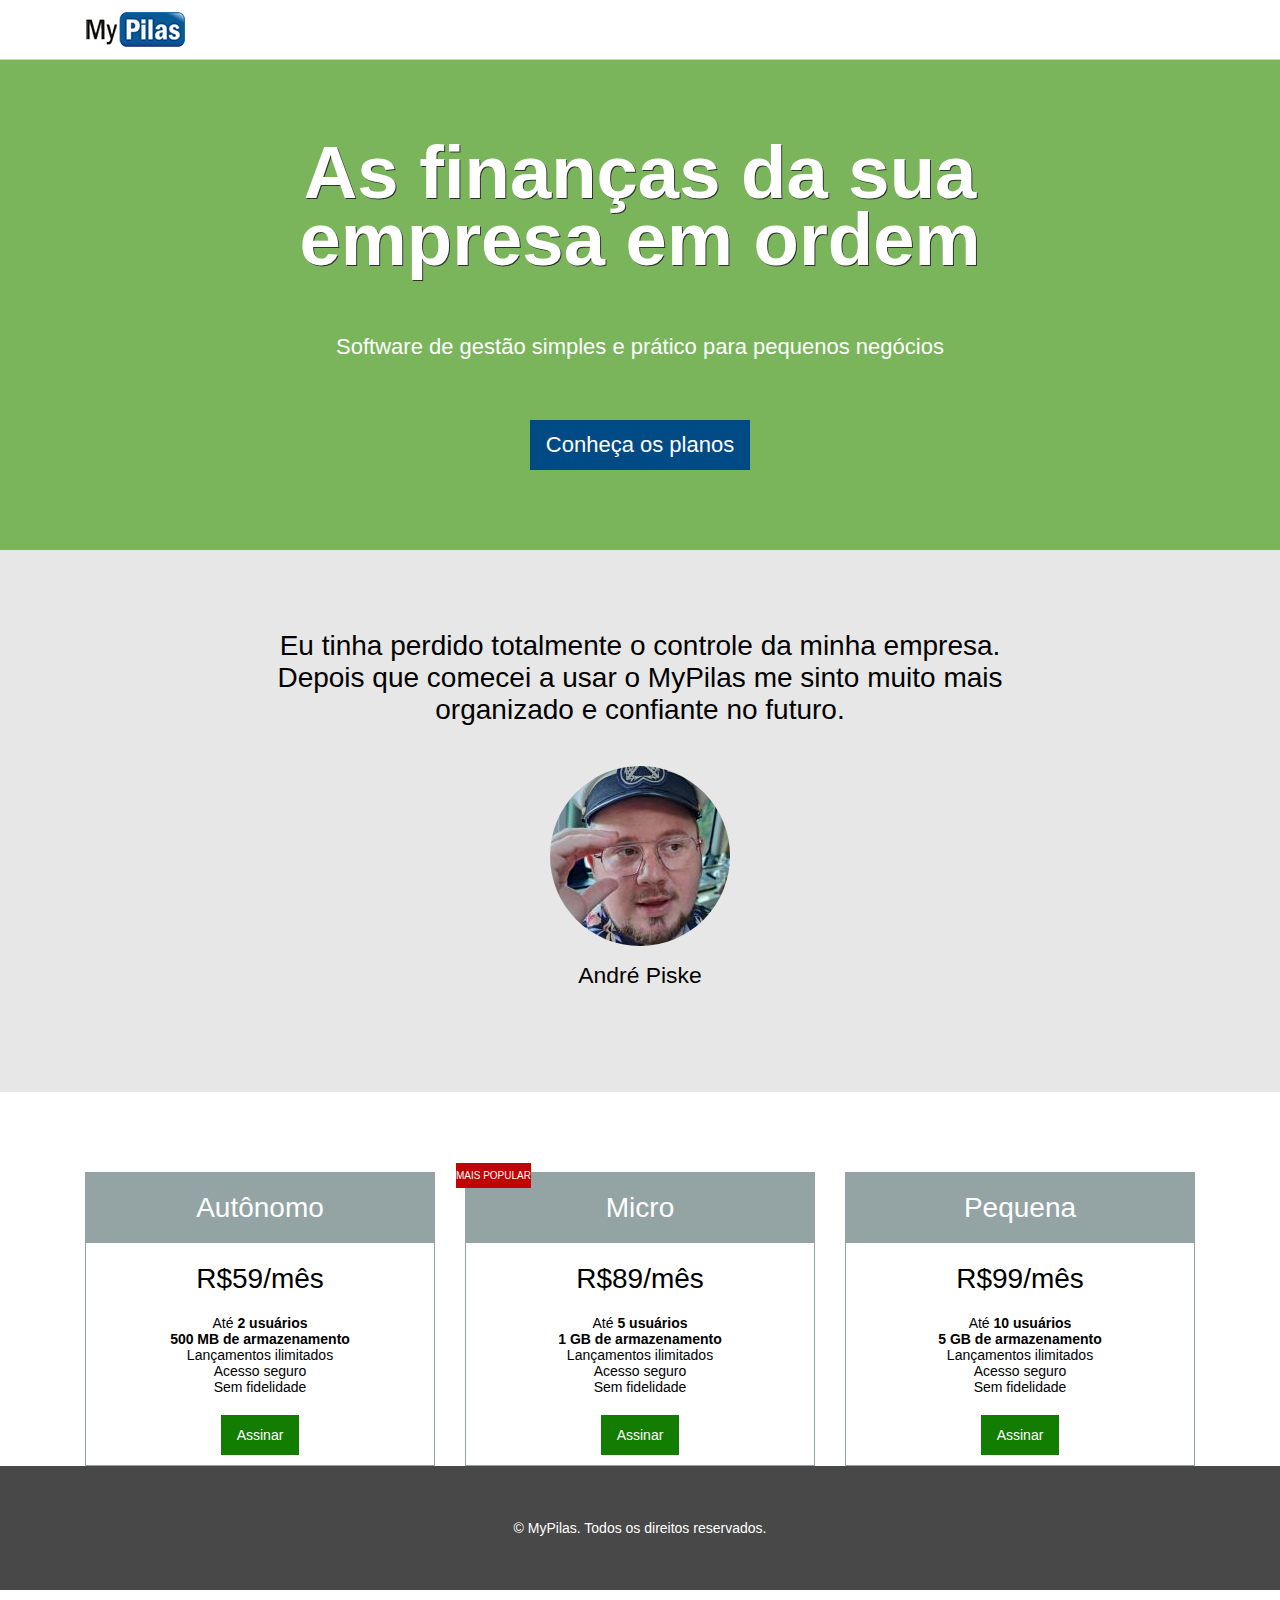
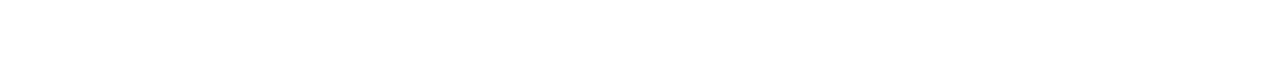
<file: mypilas/index.html>
<!DOCTYPE html>
<html lang="pt-BR">
    <head>
        
        <meta charset="UTF-8">
        <meta name="viewport" content="width=device-width, initial-scale=1">
        
        <title>MyPylas</title>

        <link rel="stylesheet" href="css/bootstrap-grid.css">
        <link rel="stylesheet" href="css/base.css">
        <link rel="stylesheet" href="css/layout.css">
        <link rel="stylesheet" href="css/components.css">
    </head>

<body>
    
<header class="layout-header layout-header--home">
    <div class="container">
        <img src="imagens/logo.png" width="100" height="35" alt="MyPylas">
    </div>
</header>

<section class="layout-call"> 
 <div class="container"> 

  <div class="call">
    
    <h1 class="call__title">As finanças da sua empresa em ordem</h1>
    <p class="call__subtitle">Software de gestão simples e prático para pequenos negócios</p>

    <div class="call__action">
      <a href="#planos" class="button button--main">Conheça os planos</a>
    </div>

    </div>
  </div>
</section>

<div class="layout-testimony">
  <div class="container">
     

    <div class="testimony">
      <blockquote>
        Eu tinha perdido totalmente o controle da minha empresa. Depois que comecei a usar o MyPilas me sinto muito mais organizado e confiante no futuro.
      </blockquote>

      <div class="testimony__author">
         <img src="imagens/andrépiske.jpg" width="180" height="180" alt="André Piske">
         <p>André Piske</p>
      </div>

    </div>

  </div>
</div>


<div class="layout-plan">
  <div class="container">
    <div class="row">
      

<div class="col-sm-4">

    <article class="plan">
        <h2 class="plan__title">Autônomo</h2>
              <div class="plan__price">R$59/mês</div>
        
            <ul class="plan__information">
                <li>Até<strong> 2 usuários</strong></li>
                <li><strong>500 MB de armazenamento</strong></li>
                <li>Lançamentos ilimitados</li>
                <li>Acesso seguro</li>
                 <li>Sem fidelidade</li>
            </ul>
        <footer class="plan__footer">
          <a href="assine.html"class="button button--assinar" >Assinar</a>
        </footer>
    </article>
</div>
  
<div class="col-sm-4">

    <article class="plan plan--very-used">
        <h2 class="plan__title">Micro</h2>
         <div class="plan__price">R$89/mês</div>
           <div> 
             <ul class="plan__information">
                 <li>Até<strong> 5 usuários</strong></li>
                 <li><strong>1 GB de armazenamento</strong></li>
                 <li>Lançamentos ilimitados</li>
                 <li>Acesso seguro</li>
                 <li>Sem fidelidade</li>
             </ul>
         <footer class="plan__footer">
           <a href="assine.html"class="button button--assinar" >Assinar</a>
         </footer>
    </article>
 </div>

 <div class="col-sm-4 ultima-coluna">

    <article class="plan">
        <h2 class="plan__title">Pequena</h2>
         <div class="plan__price">R$99/mês</div>
           <div> 
             <ul class="plan__information">
                 <li>Até<strong> 10 usuários</strong></li>
                 <li><strong>5 GB de armazenamento</strong></li>
                 <li>Lançamentos ilimitados</li>
                 <li>Acesso seguro</li>
                 <li>Sem fidelidade</li>
             </ul>
         <footer class="plan__footer">
          <a href="assine.html" class="button button--assinar" >Assinar</a>
         </footer>
    </article>

    </div>
  </div>  
</div>

<footer  class="layout-footer">
  <div class="container">

    <p>&copy; MyPilas. Todos os direitos reservados.</p>

  </div>
</footer>

</body>

</html>
</file>
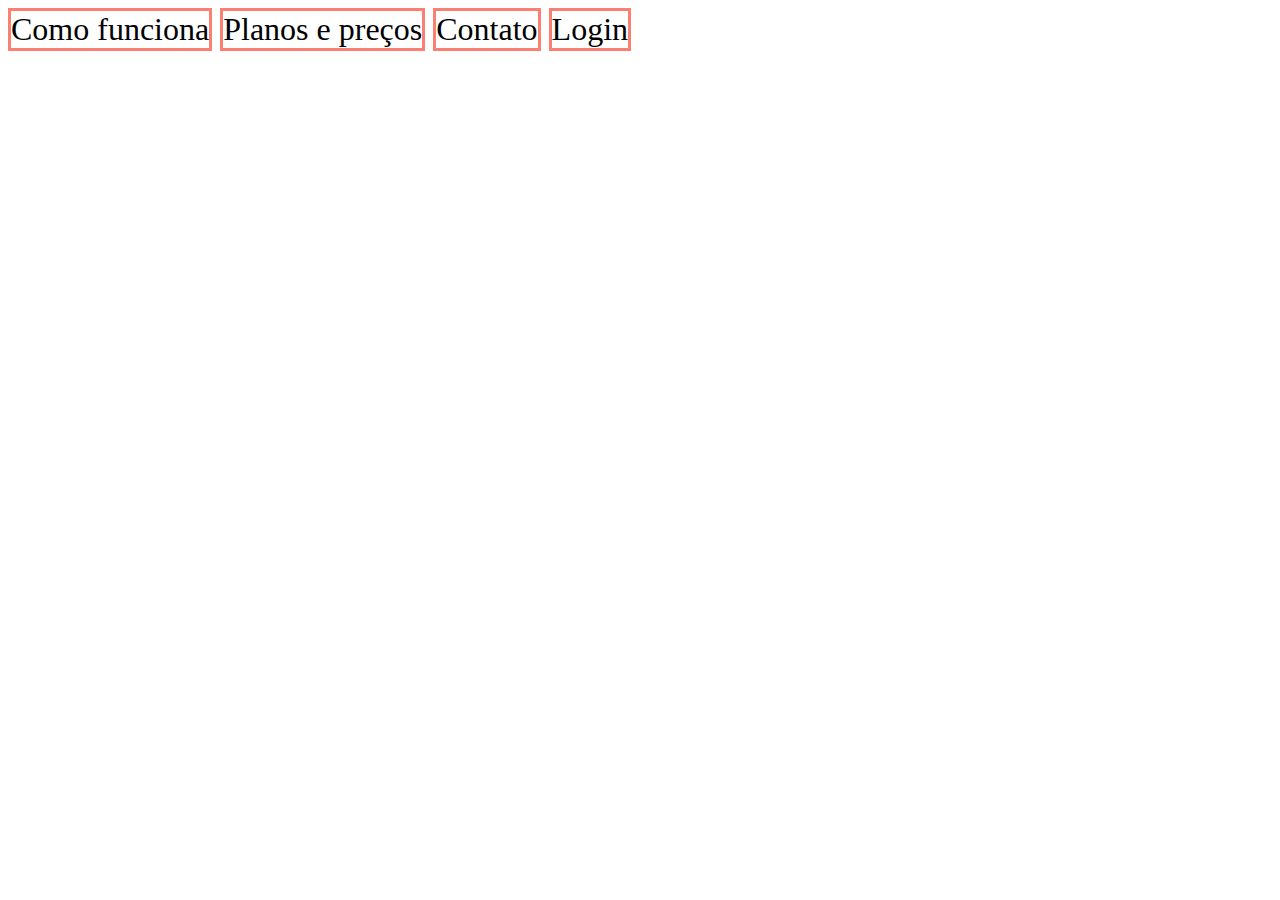
<file: mypilas/list/list.html>
<!DOCTYPE html>
<html lang="pt-BR">
    <head>
        <meta charset="UTF-8">
        <link rel="stylesheet" href="css/list.css">
    </head>

    <body>
        <ul class="menu" >
            <li>Como funciona</li>
            <li>Planos e preços</li>
            <li>Contato</li>
            <li>Login</li>
        </ul>
    </body>


</html>
</file>
<file: mypilas/css/base.css>
html {

    font-size: 62.5%;
}

body{

    margin: 0;

    font-family: Arial, Helvetica, sans-serif;
    font-size: 1.4rem;
}
</file>
<file: mypilas/css/layout.css>
.layout-header {

    height: 60px;
    border-bottom: 1px solid #ccc;
    background-color: #fff;
}

.layout-header--home {

    position: fixed;
    top: 0;
    left: 0;
    right: 0;
    z-index: 9999;
    
}

.layout-header img {

margin-top: 12px;

}

.layout-plan {

    padding: 80px 0;
    
}

.layout-call {

    padding: 80px 0;
    background-color: #7ab55c;
    margin-top: 60px;

}

.layout-testimony {

    padding: 80px 0;
    background-color: #e7e7e7;
    
}

.layout-footer {

    padding: 40px 0;
    background-color: #484848;
    color: #fff;

    text-align: center;

}

@media(max-width: 749px) {
    .layout-plan .row > div:not(.ultima-coluna) {
      margin-bottom: 40px;
    }
  }
</file>
<file: mypilas/css/components.css>
/*---------------------*\
         PLANOS 
\*---------------------*/

.plan {

    position: relative;
    padding: 10px;
    border: 1px solid #94a4a5;
    margin-right: 0;

    font-size: 1.4rem;

}

.plan--very-used::after{

    position: absolute;
    top: -10px;
    left: -10px;

    padding: 0;

    background-color: #c20303;
    color: #fff;

    font-size: 0.7142em;
    line-height: 2.5;

    content: "MAIS POPULAR";



}

.plan__title {

    margin: -10px;
    margin-bottom: 0;

    background-color: #94a4a5;
    color: #fff;

    text-align: center;
    line-height: 2.5;
    font-weight: normal;
    font-size: 2em;
}

.plan__price {

    margin: 20px 0;

    text-align: center;
    font-size: 2em;
    
}

.plan__information{
    
    margin: 20px 0;
    padding: 0;

    text-align: center;
    list-style: none;
   
    
}

.plan__footer {

    text-align: center;
}

/*---------------------*\
        BOTÃO 
\*---------------------*/


.button {

    display: inline-block;
    background-color: #a1be9b;
    color: #fff;
    padding: 12px 16px;
    text-decoration: none;
}

.button:hover,.button:focus {

    background-color: #9ea79d;
    text-decoration: none;
    color: #fff;

}

.button--assinar{

    background-color:#127d00 ;
}

.button--assinar:hover, .button--assinar:focus{
    background-color: #0e6400;

}

.button--main{
     background-color: #004b86;

}

.button--main:hover, .button--main:focus{
  
    background-color: #003b6a;

}


/*---------------------*\
         CHAMADA 
\*---------------------*/

.call{

    font-size: 1.6rem;
    text-align: center;

}

.call__title {

    margin: 0;
    color: #fff;
    font-size: 3.375em;
    line-height: 0.9;
    text-shadow: 1px 1px #313131;
}

.call__subtitle {

    margin: 60px 0;

    color: #fff;
}

@media(min-width: 992px){

    .call{

        padding-left: 10%;
        padding-right: 10%;

        font-size: 2.2rem;

    }
}

/*---------------------*\
         DEPOIMENTO 
\*---------------------*/

.testimony{

    font-size: 2.2rem;
}

@media(min-width: 992px){

    .testimony{

        padding-left: 10%;
        padding-right: 10%;

        font-size: 2.8rem;
        }
        }


.testimony > blockquote{

    margin: 0;
    padding: 0 60px;

    text-align: center;

}

.testimony__author{

    margin-top: 40px;
    text-align: center;

    font-size: 0.8181em;

}

.testimony__author > img {

    border-radius: 50%;
}

.testimony__author > p {

    margin-top: 10px;
}
</file>
<file: mypilas/list/css/list.css>
body {

    font-size: 32px;
}

ul.menu {
    
    list-style: none;   
    padding: 0;
    margin: 0;
}

ul.menu > li {

display: inline-block;
border: 3px solid salmon;

}
</file>
